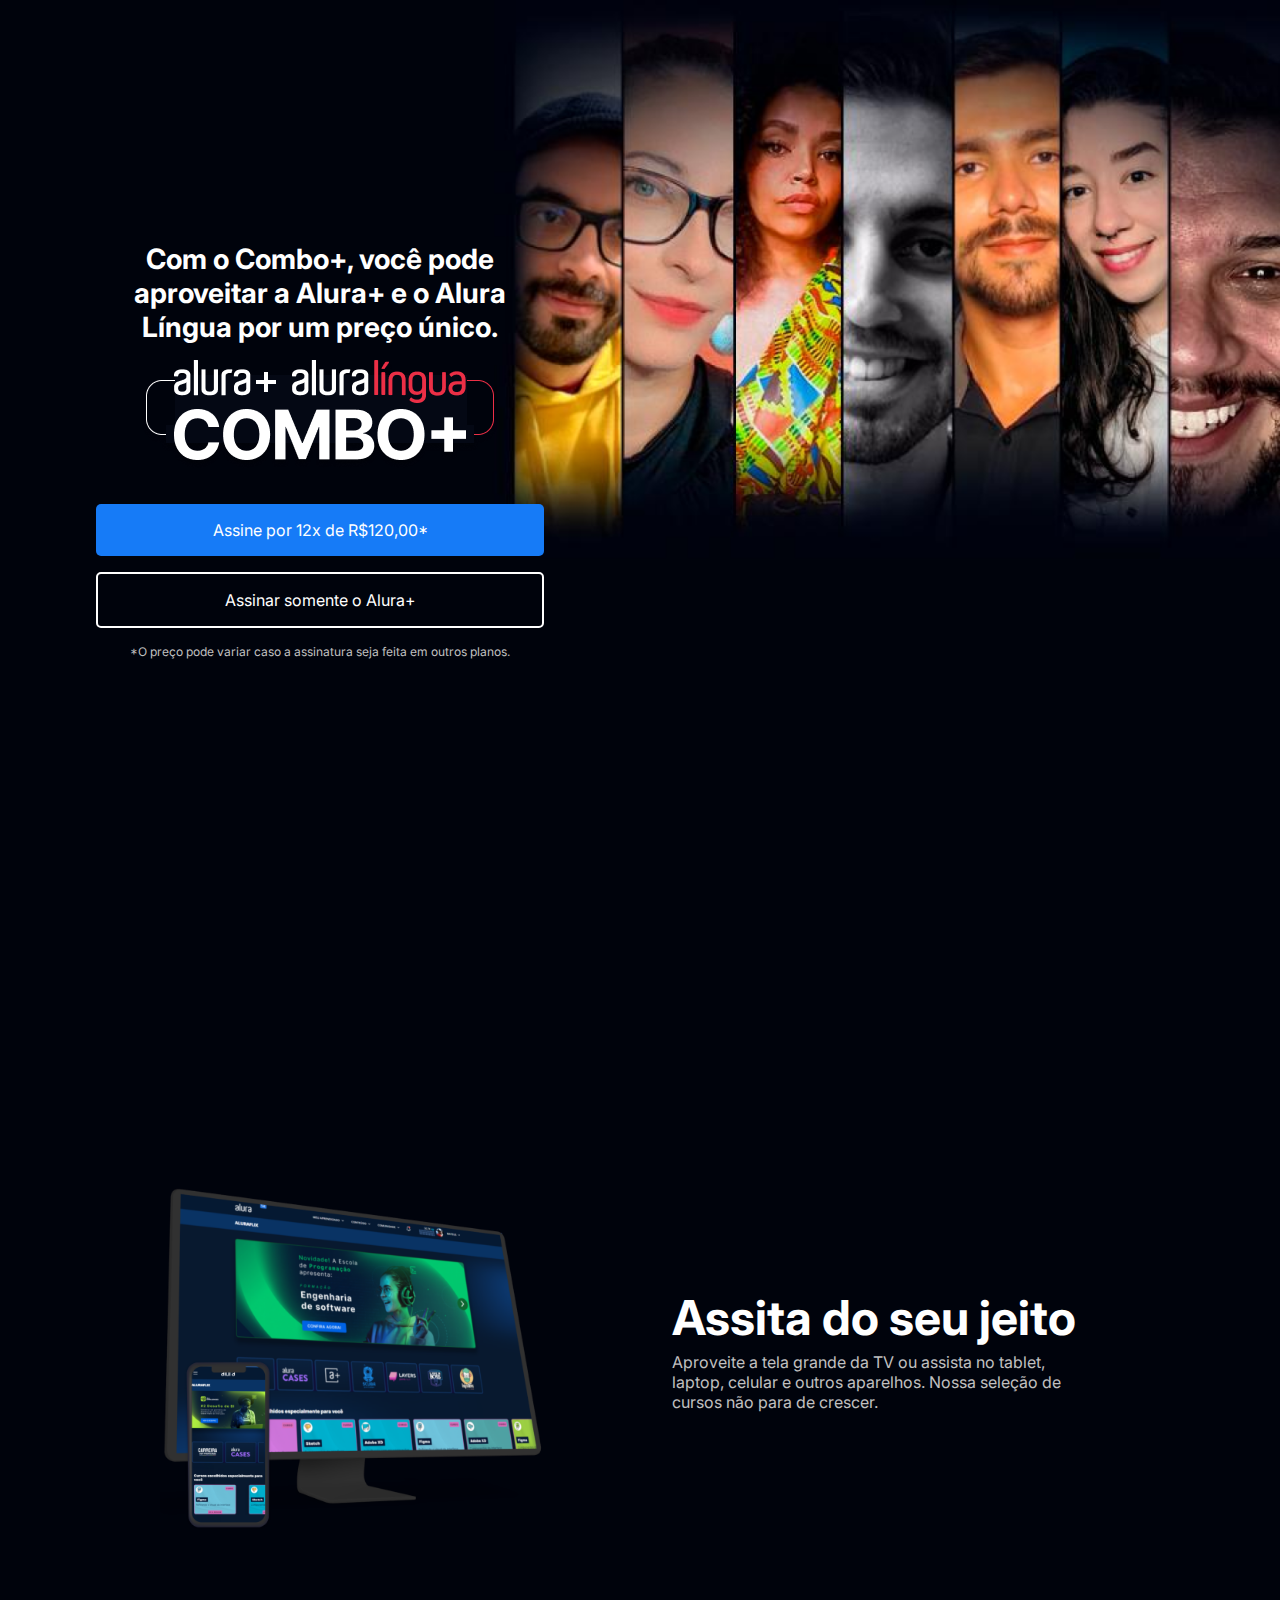
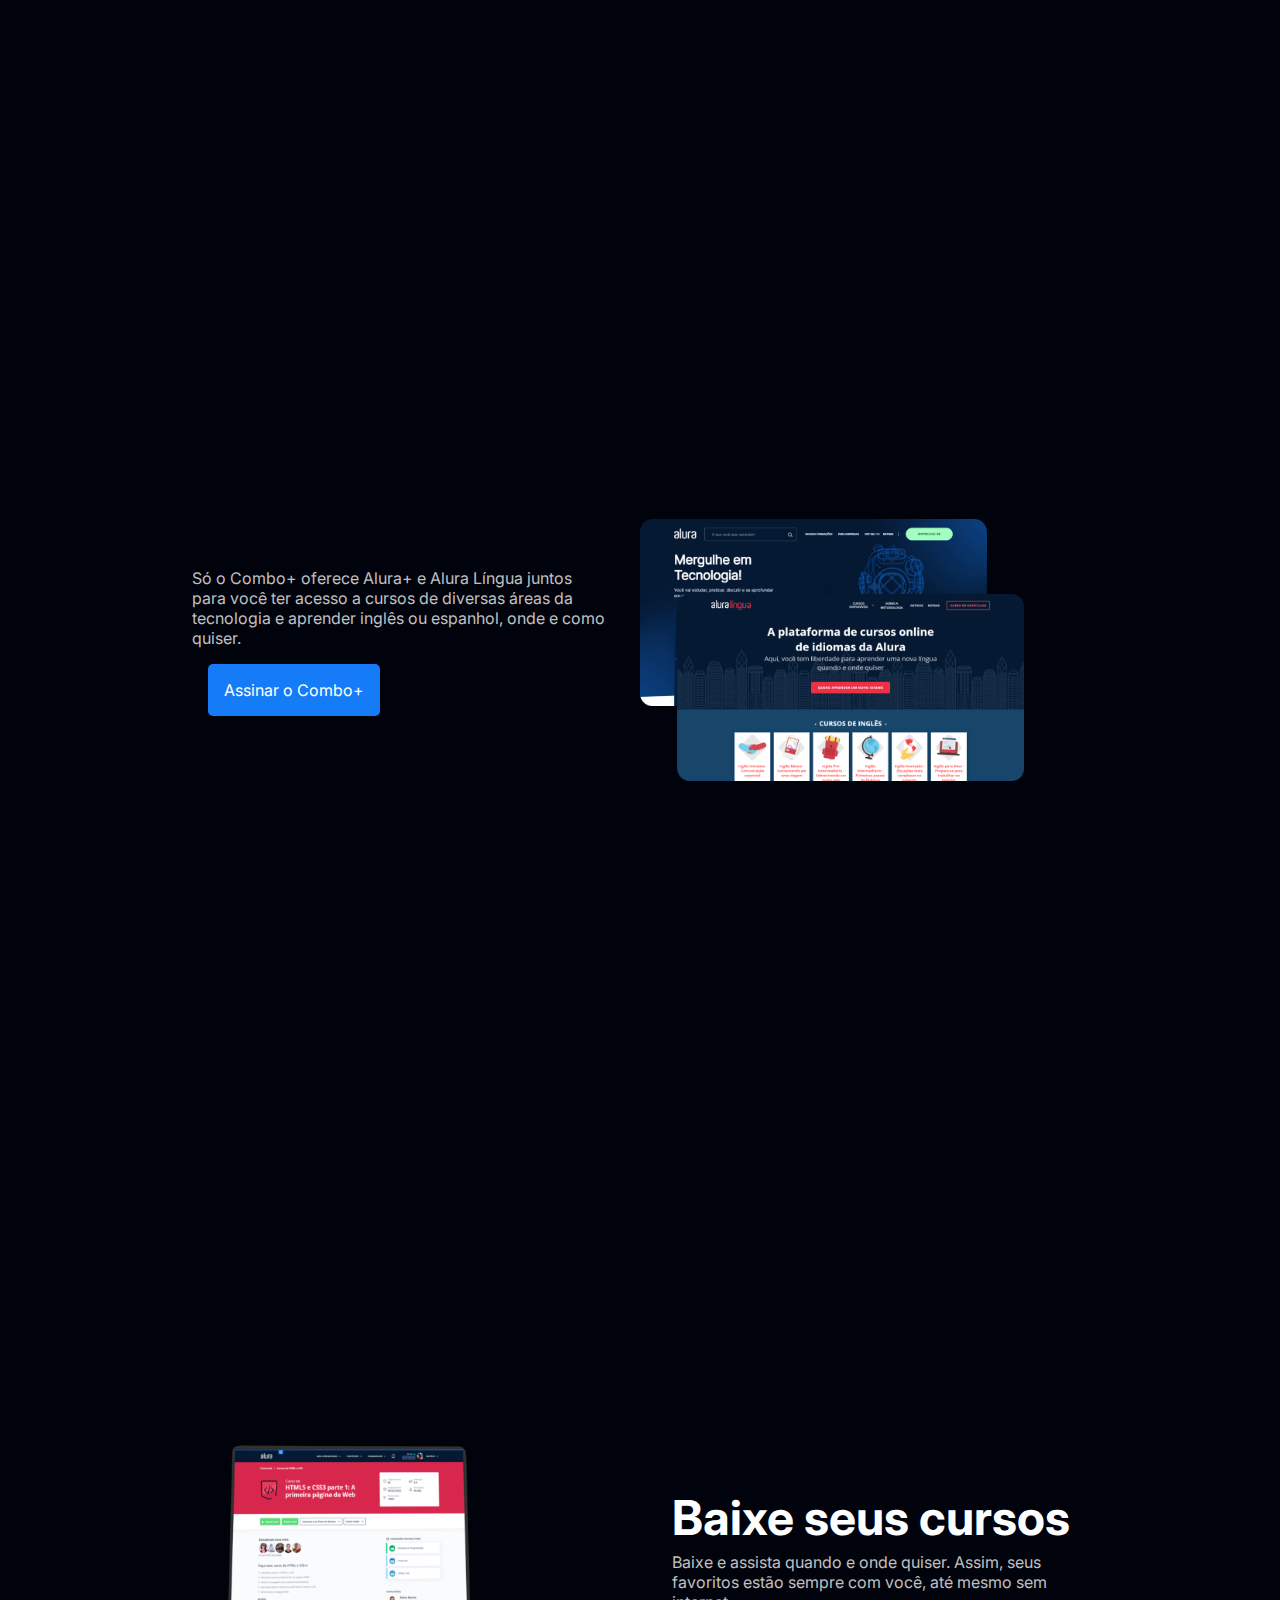
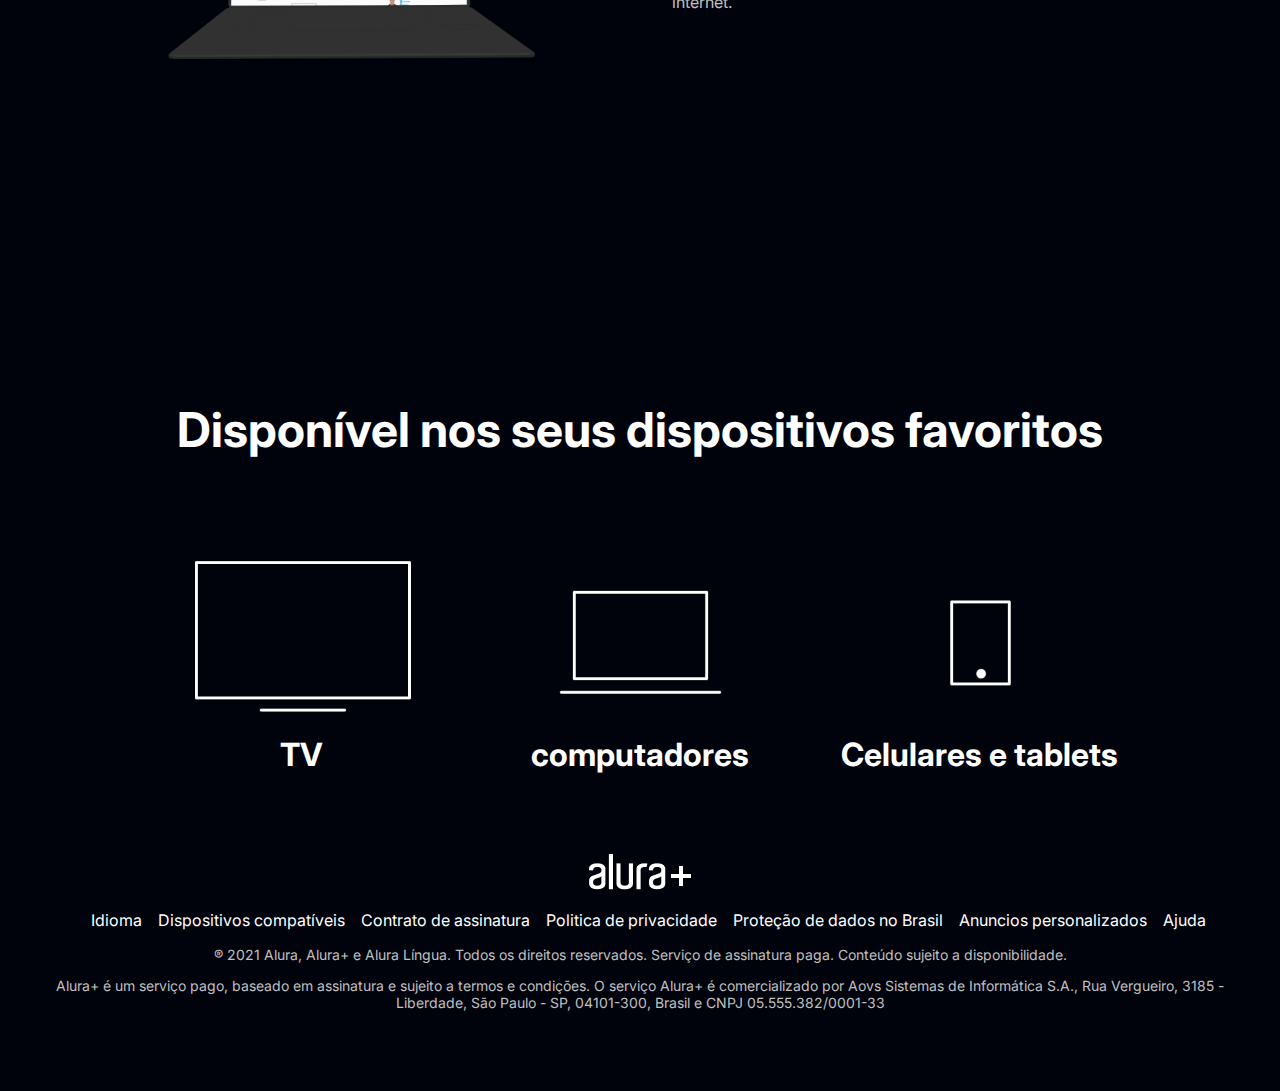
<file: index.html>
<!DOCTYPE html>
<html lang="ptbr">
<head>
    <meta charset="UTF-8">
    <meta name="viewport" content="width=device-width, initial-scale=1.0">
    <title>Alura Plus</title>
    <link rel="stylesheet" href="styles.css">
    <link rel="preconnect" href="https://fonts.googleapis.com">
<link rel="preconnect" href="https://fonts.gstatic.com" crossorigin>
<link href="https://fonts.googleapis.com/css2?family=Inter:wght@100..900&display=swap" rel="stylesheet">
</head>
<body>
    <section class=" container principal">
        <div class="container__caixa">
        <h1 class="container__titulo">Com o Combo+, você pode aproveitar a Alura+ e o Alura Língua por um preço único.</h1>
        <img src="assets/Combo.png" alt="O Combo+ é a junção do alura+ e o alura Lingua" class="container__imagem">
        <a href="www.alura.com.br" class="container__botao"> Assine por 12x de R$120,00*</a>  
        <a href="www.alura.com.br" class="container__botao botao__secundario">Assinar somente o Alura+</a>
        <p class="container__aviso">*O preço pode variar caso a assinatura seja feita em outros planos.</p>
    </div>
    </section>
    <section class="container secundario">
        <img src="assets/Plataformas.png" alt="Um monitor e um celular com alura plus aberto" class="secundario__imagem">
        <div class="container__descricao">
            <h2 class="descricao__titulo">Assita do seu jeito</h2>
            <p class="descricao__texto">Aproveite a tela grande da TV ou assista no tablet, laptop, celular e outros aparelhos. Nossa seleção de cursos não para de crescer.</p>
        </div>
    </section>
    <section class="container secundario">
        <div class="container__descricao">
            <p class="descricao__texto">Só o Combo+ oferece Alura+ e Alura Língua juntos para você ter acesso a cursos de diversas áreas da tecnologia e aprender inglês ou espanhol, onde e como quiser.</p>
            <a href="www.alura.com.br" class="container__botao secundario__botao">Assinar o Combo+</a>
        </div>
        <img src="assets/Telas.png" alt="Tela da alura plus e do alura lingua" class="secundario__imagem">
    </section>
    <section class="container secundario">
        <img src="assets/Notebook.png" alt="Notebook com a página do curso HTML5 e CSS3 da Alura aberta" class="secundario__imagem">
        <div class="container__descricao">
            <h3 class="descricao__titulo">Baixe seus cursos</h3>
            <p class="descricao__texto">Baixe e assista quando e onde quiser. Assim, seus favoritos estão sempre com você, até mesmo sem internet.</p>
        </div>
    </section>

    <section class="dispositivos">
        <h2 class="dispositivos__titulo">Disponível nos seus dispositivos favoritos</h2>
        <ul class="dispositivos__lista">
            <li>
                <img src="assets/tv.png" alt="icone de televisão">
                <h3 class="lista__item">TV</h3>
            </li>
            <li>
                <img src="assets/computador.png" alt="icone de computador">
                <h3 class="lista__item">computadores</h3>
            </li>
            <li>
                <img src="assets/celular.png" alt="icone de celular">
                <h3 class="lista__item">Celulares e tablets</h3>
            </li>
        </ul>
    </section>

    <footer class="rodape">
        <img src="assets/Logo.png" alt="Alura+" class="rodape__logo">
        <ul class="rodape__lista">
            <li class="lista__link">
                <a href="#">Idioma</a>
            </li>
            <li class="lista__link">
                <a href="#">Dispositivos compatíveis</a>
            </li>
            <li class="lista__link">
                <a href="#">Contrato de assinatura</a>
            </li>
            <li class="lista__link">
                <a href="#">Politica de privacidade</a>
            </li>
            <li class="lista__link">
                <a href="#">Proteção de dados no Brasil</a>
            </li>
            <li class="lista__link">
                <a href="#">Anuncios personalizados</a>
            </li>
            <li class="lista__link">
                <a href="#">Ajuda</a>
            </li>
        </ul>
        <p class="rodape__texto">® 2021 Alura, Alura+ e Alura Língua. Todos os direitos reservados. Serviço de assinatura paga. Conteúdo sujeito a disponibilidade.</p>
        <p class="rodape__texto">Alura+ é um serviço pago, baseado em assinatura e sujeito a termos e condições. O serviço Alura+ é comercializado por Aovs Sistemas de Informática S.A., Rua Vergueiro, 3185 - Liberdade, São Paulo - SP, 04101-300, Brasil e CNPJ 05.555.382/0001-33</p>
    </footer>
    
</body>
</html>
</file>
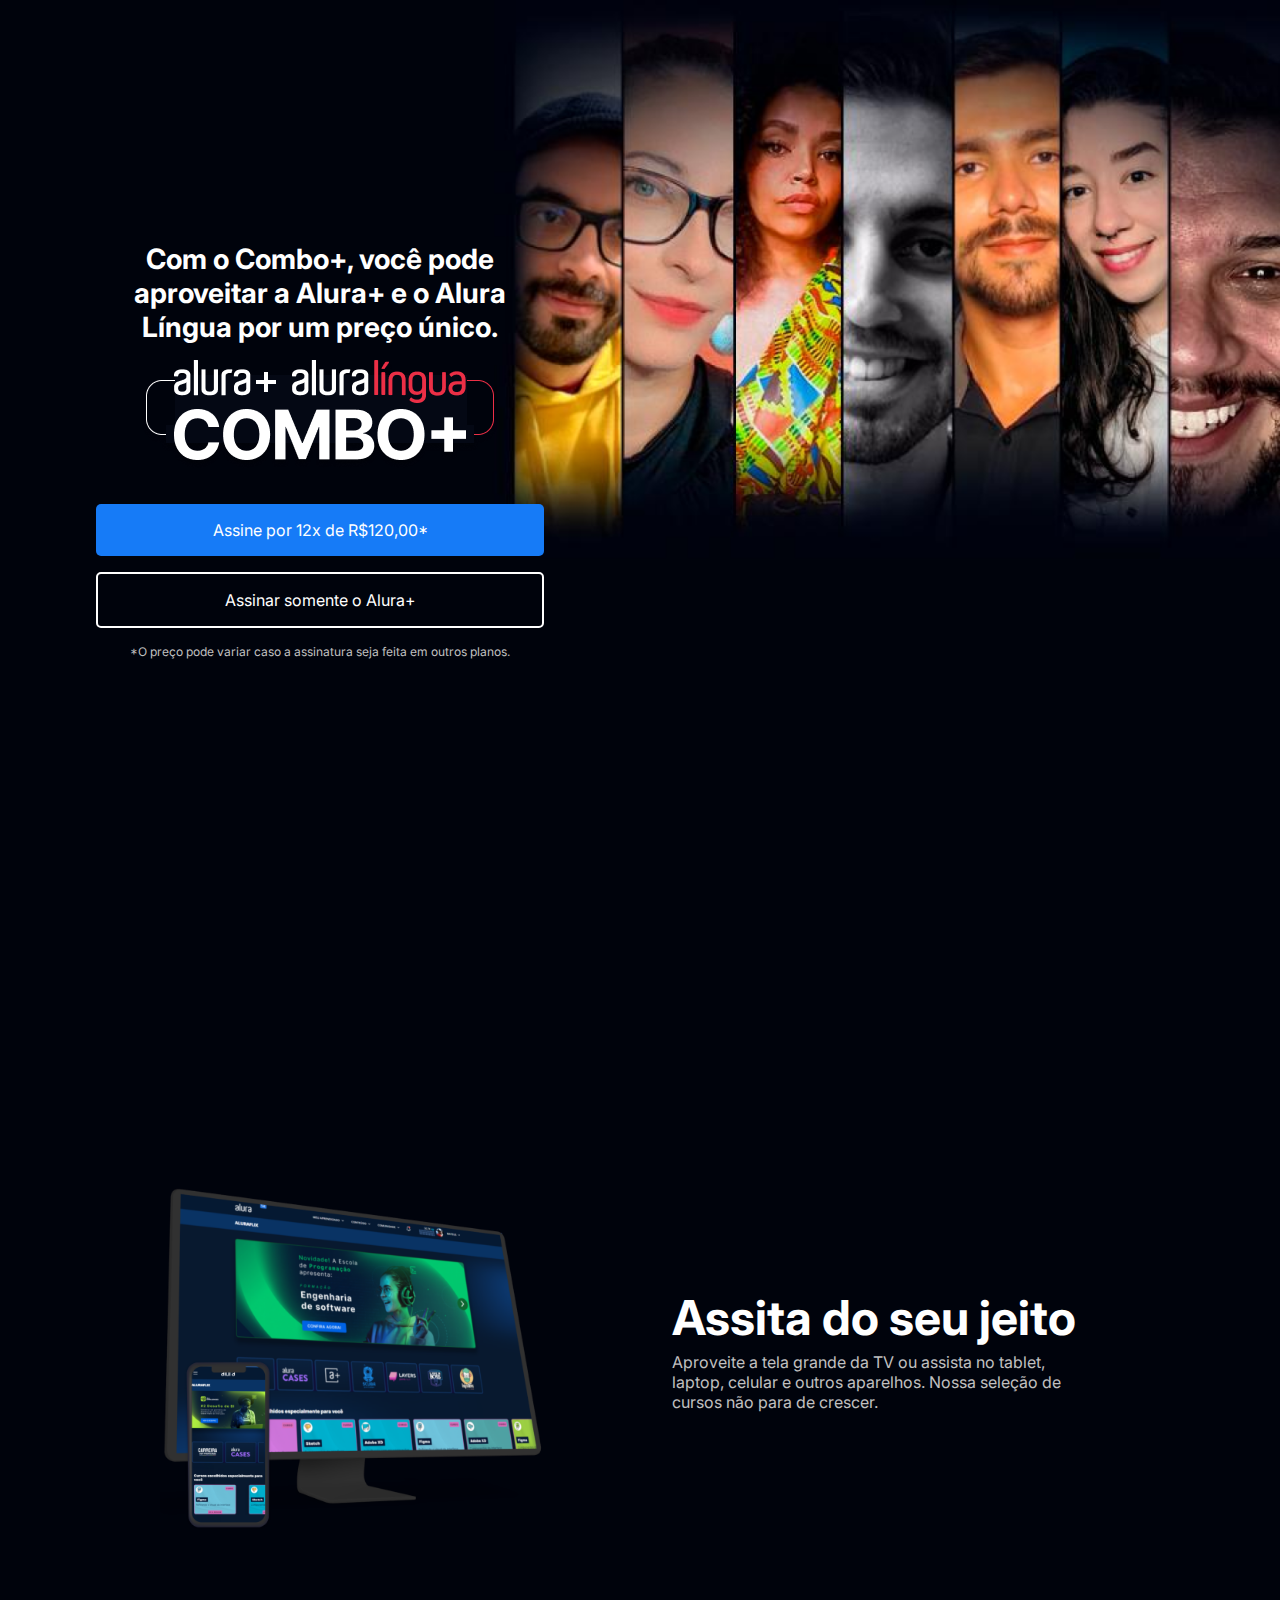
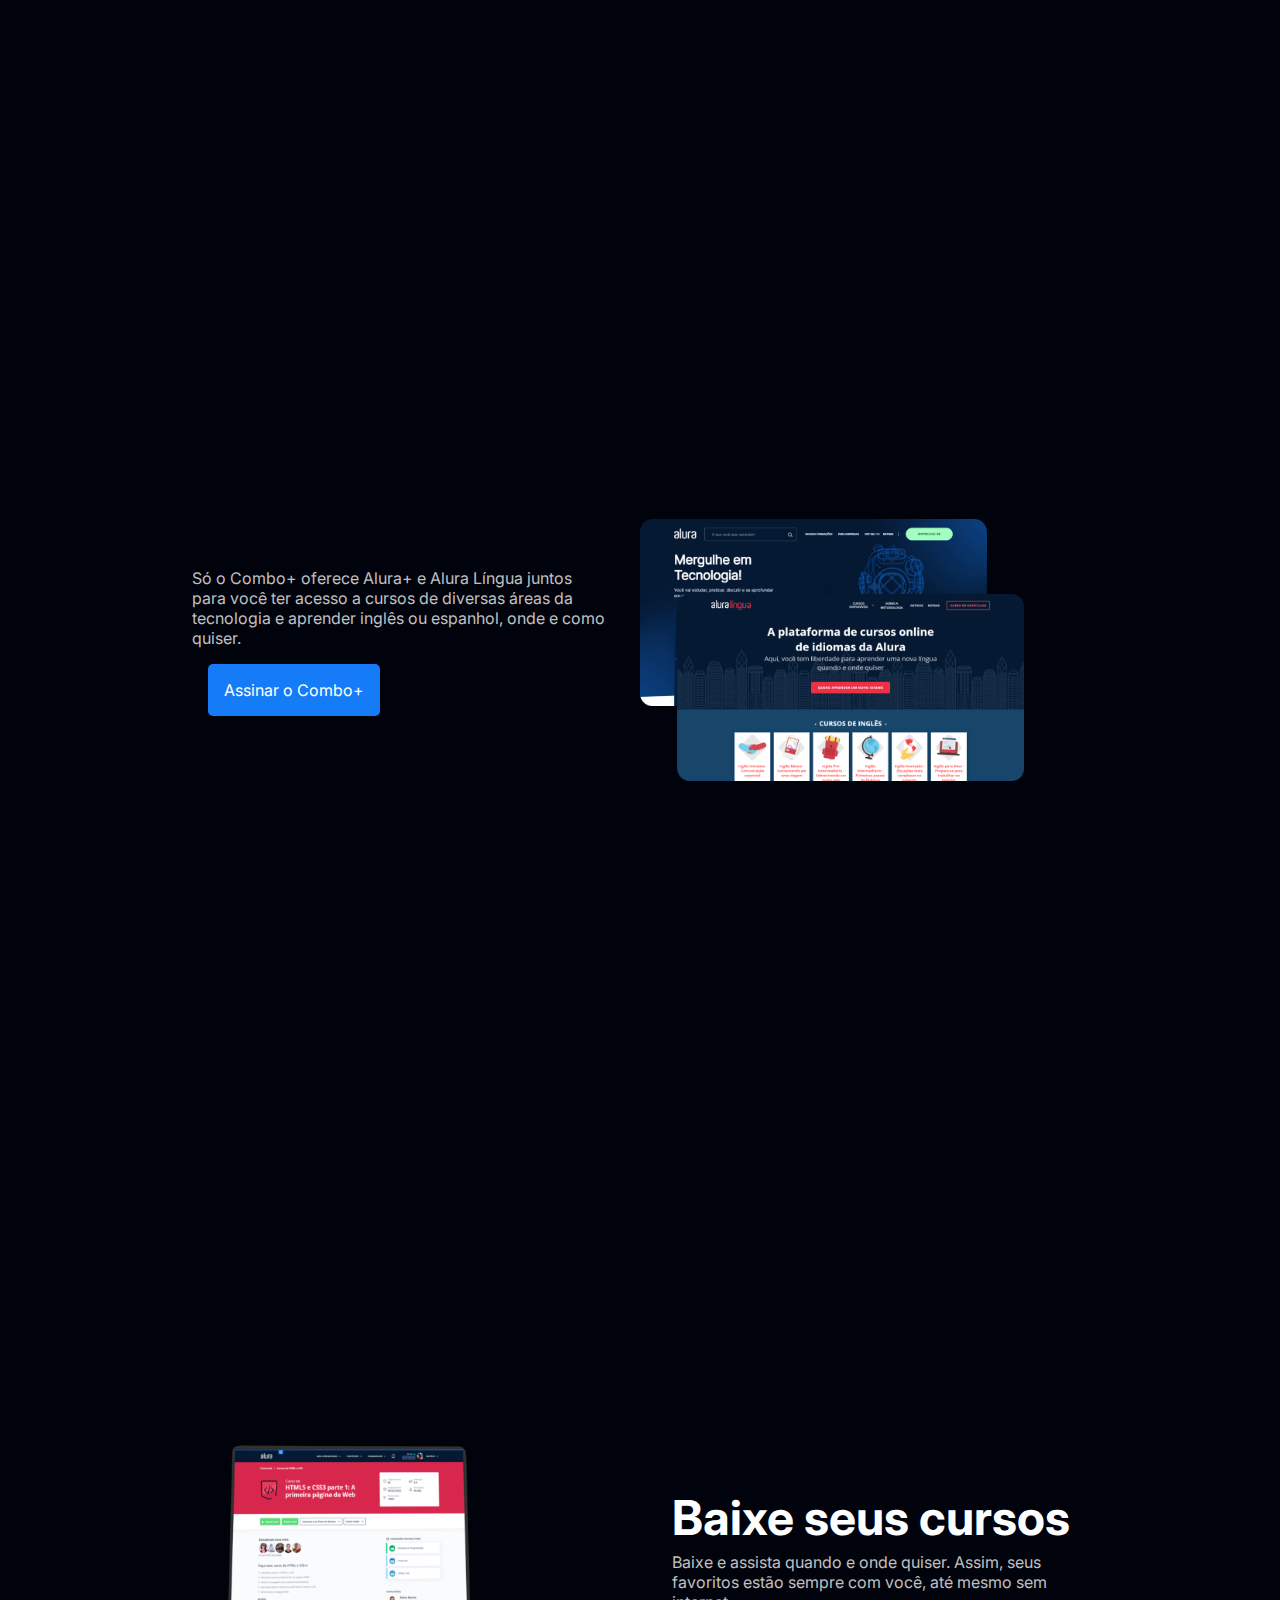
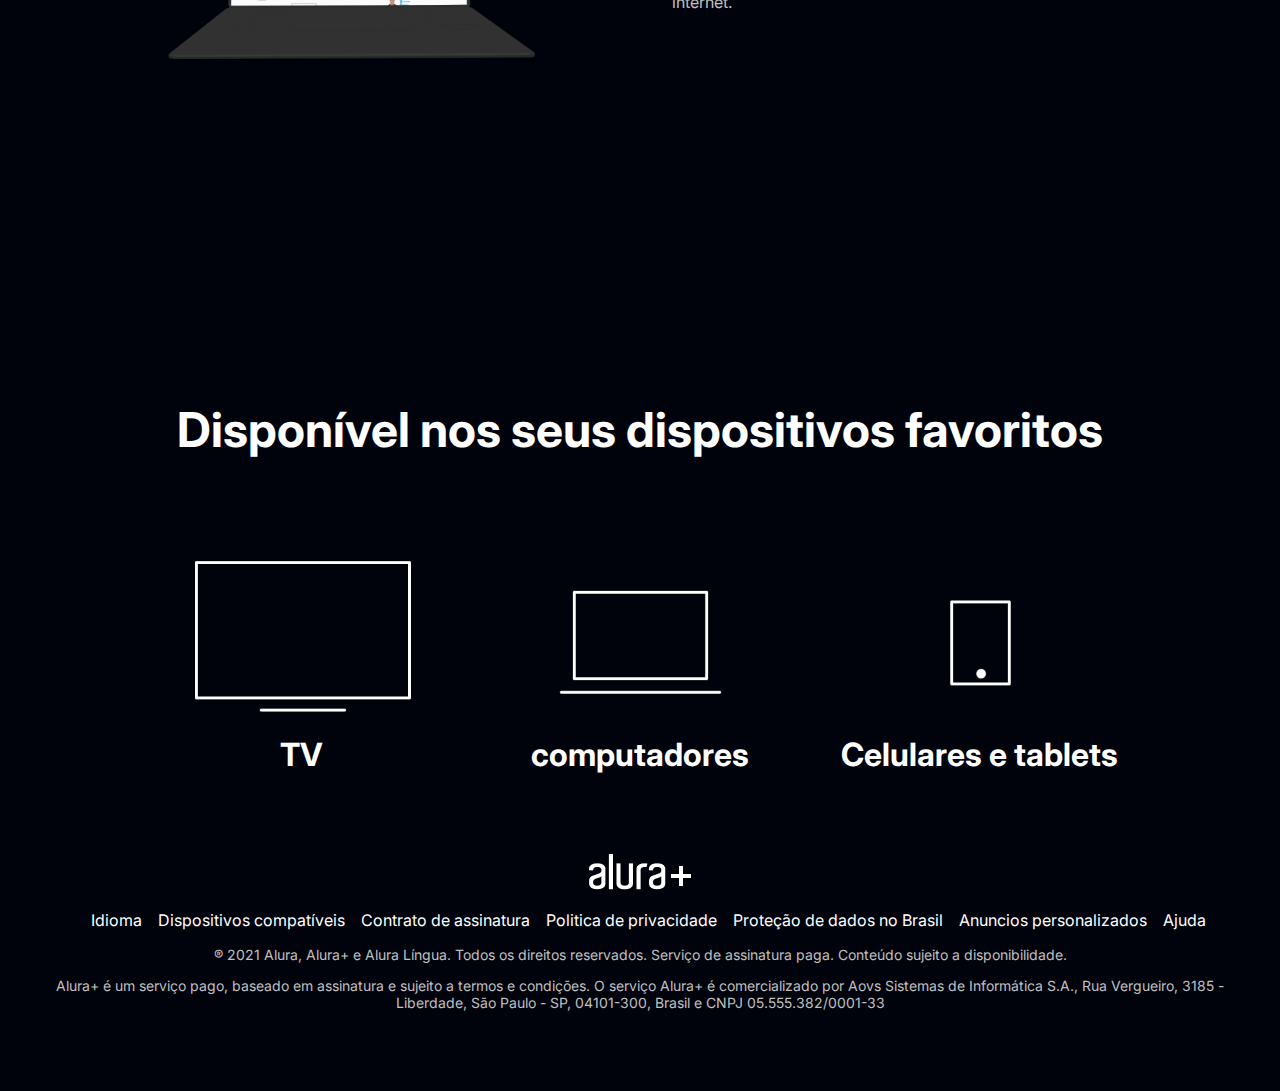
<file: indesx.html>
<!DOCTYPE html>
<html lang="ptbr">
<head>
    <meta charset="UTF-8">
    <meta name="viewport" content="width=device-width, initial-scale=1.0">
    <title>Alura Plus</title>
    <link rel="stylesheet" href="styles.css">
    <link rel="preconnect" href="https://fonts.googleapis.com">
<link rel="preconnect" href="https://fonts.gstatic.com" crossorigin>
<link href="https://fonts.googleapis.com/css2?family=Inter:wght@100..900&display=swap" rel="stylesheet">
</head>
<body>
    <section class=" container principal">
        <div class="container__caixa">
        <h1 class="container__titulo">Com o Combo+, você pode aproveitar a Alura+ e o Alura Língua por um preço único.</h1>
        <img src="assets/Combo.png" alt="O Combo+ é a junção do alura+ e o alura Lingua" class="container__imagem">
        <a href="www.alura.com.br" class="container__botao"> Assine por 12x de R$120,00*</a>  
        <a href="www.alura.com.br" class="container__botao botao__secundario">Assinar somente o Alura+</a>
        <p class="container__aviso">*O preço pode variar caso a assinatura seja feita em outros planos.</p>
    </div>
    </section>
    <section class="container secundario">
        <img src="assets/Plataformas.png" alt="Um monitor e um celular com alura plus aberto" class="secundario__imagem">
        <div class="container__descricao">
            <h2 class="descricao__titulo">Assita do seu jeito</h2>
            <p class="descricao__texto">Aproveite a tela grande da TV ou assista no tablet, laptop, celular e outros aparelhos. Nossa seleção de cursos não para de crescer.</p>
        </div>
    </section>
    <section class="container secundario">
        <div class="container__descricao">
            <p class="descricao__texto">Só o Combo+ oferece Alura+ e Alura Língua juntos para você ter acesso a cursos de diversas áreas da tecnologia e aprender inglês ou espanhol, onde e como quiser.</p>
            <a href="www.alura.com.br" class="container__botao secundario__botao">Assinar o Combo+</a>
        </div>
        <img src="assets/Telas.png" alt="Tela da alura plus e do alura lingua" class="secundario__imagem">
    </section>
    <section class="container secundario">
        <img src="assets/Notebook.png" alt="Notebook com a página do curso HTML5 e CSS3 da Alura aberta" class="secundario__imagem">
        <div class="container__descricao">
            <h3 class="descricao__titulo">Baixe seus cursos</h3>
            <p class="descricao__texto">Baixe e assista quando e onde quiser. Assim, seus favoritos estão sempre com você, até mesmo sem internet.</p>
        </div>
    </section>

    <section class="dispositivos">
        <h2 class="dispositivos__titulo">Disponível nos seus dispositivos favoritos</h2>
        <ul class="dispositivos__lista">
            <li>
                <img src="assets/tv.png" alt="icone de televisão">
                <h3 class="lista__item">TV</h3>
            </li>
            <li>
                <img src="assets/computador.png" alt="icone de computador">
                <h3 class="lista__item">computadores</h3>
            </li>
            <li>
                <img src="assets/celular.png" alt="icone de celular">
                <h3 class="lista__item">Celulares e tablets</h3>
            </li>
        </ul>
    </section>

    <footer class="rodape">
        <img src="assets/Logo.png" alt="Alura+" class="rodape__logo">
        <ul class="rodape__lista">
            <li class="lista__link">
                <a href="#">Idioma</a>
            </li>
            <li class="lista__link">
                <a href="#">Dispositivos compatíveis</a>
            </li>
            <li class="lista__link">
                <a href="#">Contrato de assinatura</a>
            </li>
            <li class="lista__link">
                <a href="#">Politica de privacidade</a>
            </li>
            <li class="lista__link">
                <a href="#">Proteção de dados no Brasil</a>
            </li>
            <li class="lista__link">
                <a href="#">Anuncios personalizados</a>
            </li>
            <li class="lista__link">
                <a href="#">Ajuda</a>
            </li>
        </ul>
        <p class="rodape__texto">® 2021 Alura, Alura+ e Alura Língua. Todos os direitos reservados. Serviço de assinatura paga. Conteúdo sujeito a disponibilidade.</p>
        <p class="rodape__texto">Alura+ é um serviço pago, baseado em assinatura e sujeito a termos e condições. O serviço Alura+ é comercializado por Aovs Sistemas de Informática S.A., Rua Vergueiro, 3185 - Liberdade, São Paulo - SP, 04101-300, Brasil e CNPJ 05.555.382/0001-33</p>
    </footer>
    
</body>
</html>
</file>
<file: styles.css>
:root {
    --branco-principal: #ffffff;
    --cinza-secundario: #c0c0c0;
    --botao-azul: #167bf7;
    --cor-de-fundo: #00030c;
    --fonte-principa: 'Inter';
    --botao-efeito: #358df9;
}

body{
    background-color: var(--cor-de-fundo);
    color: var(--branco-principal);
    font-family: var(--fonte-principa);
    font-size: 16px;
    font-weight: 400;
}
*{
    margin: 0%;
    padding: 0%;
}

.principal {
    background-image: url("assets/Background.png");
    background-repeat: no-repeat;
    background-size: contain;
    align-items: center;
    text-align: center;
}
.container {
    height: 100vh;
    display: grid;
    grid-template-columns: 50% 50%;
}

.container__caixa{
    margin: 0 6em;
}

.container__titulo{
    font-size: 28px;
    font-weight: 700;
}

.container__imagem{
    margin: 1em 0 2em 0;
}

.container__botao {
    background-color: var(--botao-azul);
    border-radius: 5px;
    padding: 1em;
    color: var(--branco-principal);
    display:block;
    text-decoration: none;
    margin-bottom: 1em;
}

.botao__secundario {
    background-color: transparent;
    border: 2px solid var(--branco-principal);
}
.container__aviso{
    font-size:12px;
    color: var(--cinza-secundario);
}

.secundario__imagem{
    width: 80%;
}

.secundario{
    align-items: center;
    margin: 0 10em;
}

.descricao__titulo{
    font-weight: 700;
    font-size: 48px;
    color: var(--branco-principal);
    margin-bottom: 0.1em;
}

.descricao__texto{
    color: var(--cinza-secundario);
}

.secundario__botao{
    display: inline-block;
    margin: 1em;
}

.container__descricao{
    padding: 2em;
}

.dispositivos__lista{
    display: flex;
    justify-content: center;
    list-style-type: none;
    margin: 5em 0;
}

.dispositivos{
    text-align: center;
}

.dispositivos__titulo{
    font-size: 48px;
    color: var(--branco-principal);
}

.lista__item{
    font-size: 32px;
    color: var(--branco-principal);
}

.rodape{
    text-align: center;
    margin: 5em 3em;
}

.rodape__lista{
    display: flex;
    justify-content: center;
    list-style-type: none;
    margin: 1em;
}

.lista__link a{
    text-decoration: none;
    color: var(--branco-principal);
    margin-left: 1em;
}

.rodape__texto{
    margin: 1em 0;
    color: var(--cinza-secundario);
    font-size: 14px;
}

.lista__link a:hover{
    color: var(--botao-azul);
}

.lista__link a:active{
    color: red;
}

.container__botao:hover{
    background-color: var(--botao-efeito);
    color: var(--cor-de-fundo);
}

@media screen and (max-width: 768px) {
    .container {
        display: block;
        background-image: none;
    }

    .container__imagem{
        width: 50vw;
    }

    .container__caixa{
        margin: 2em 2em;
    }

    .secundario{
        margin: 0;
        text-align: center;
    }

    .secundario__imagem{
        width: 50vw;
    }

    .dispositivos__lista{
        display: block;
    }

    .rodape__lista{
        display: block;
    }
}
</file>
